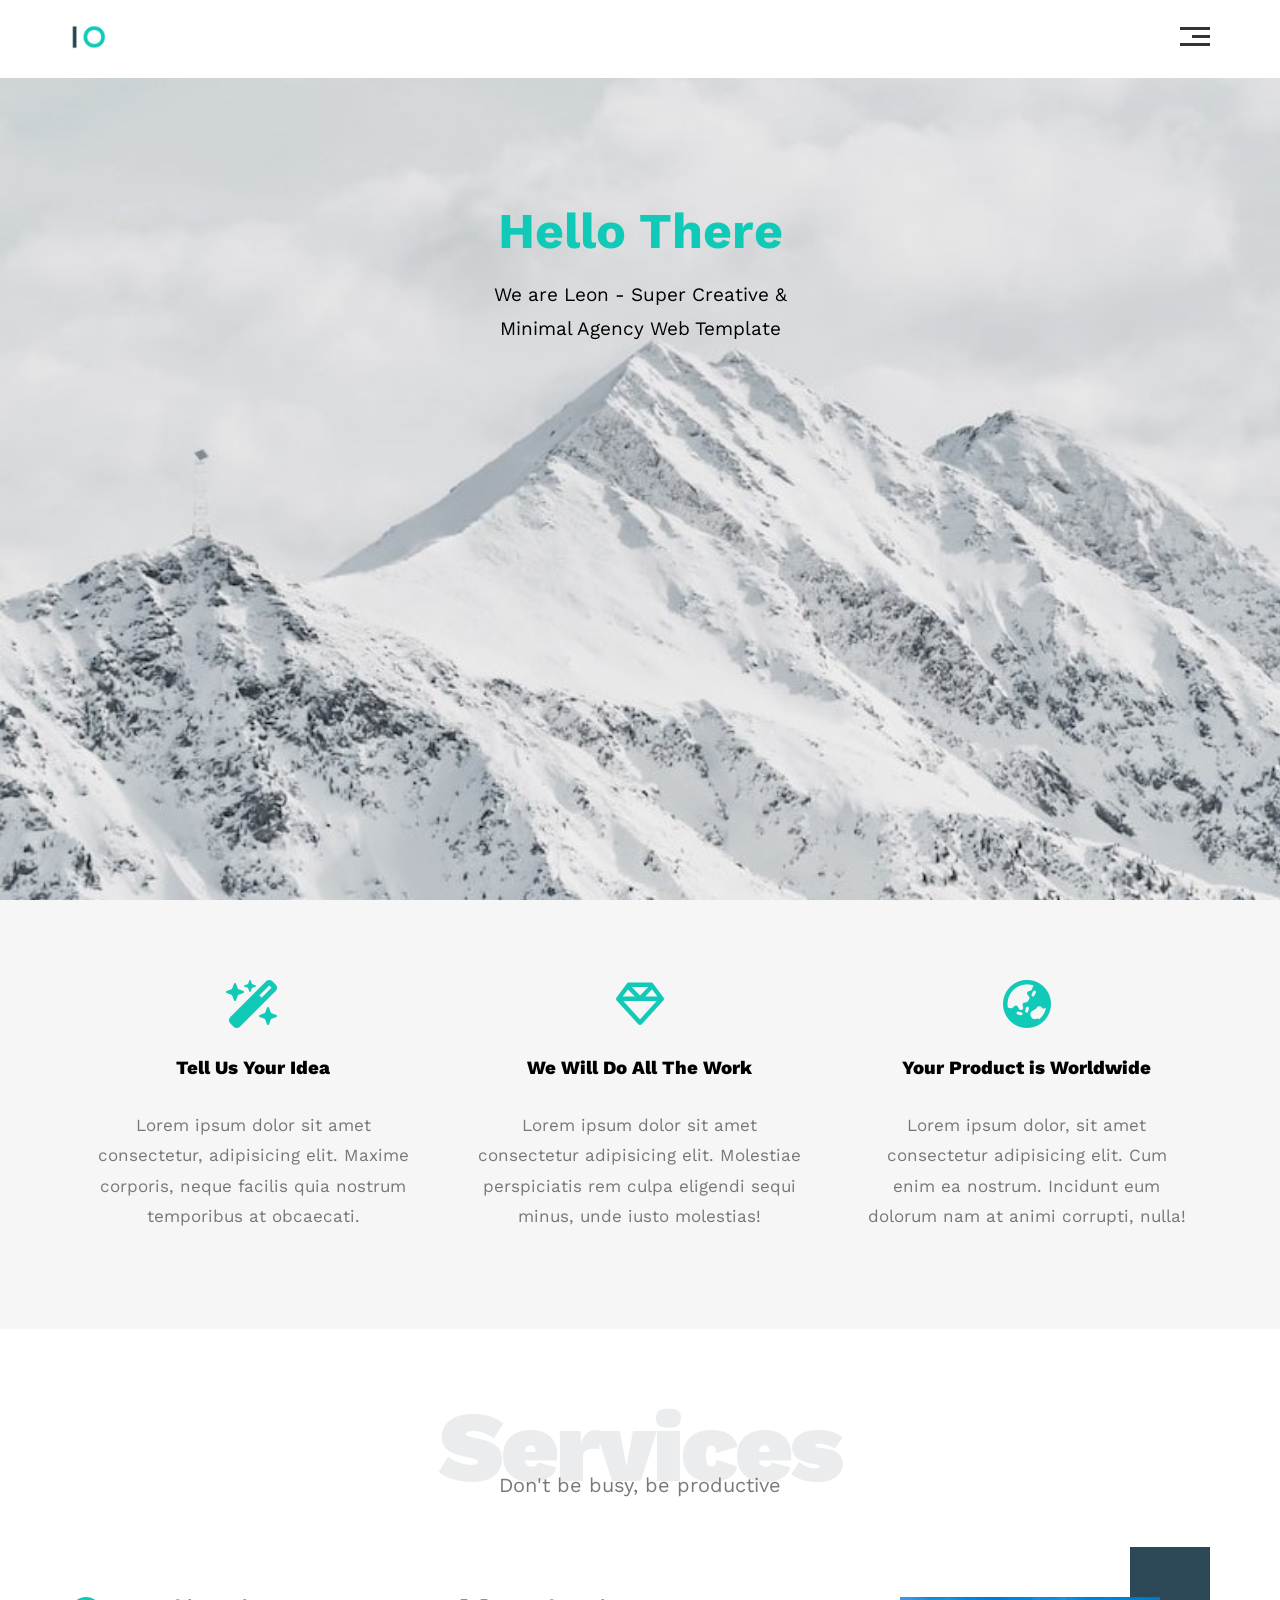
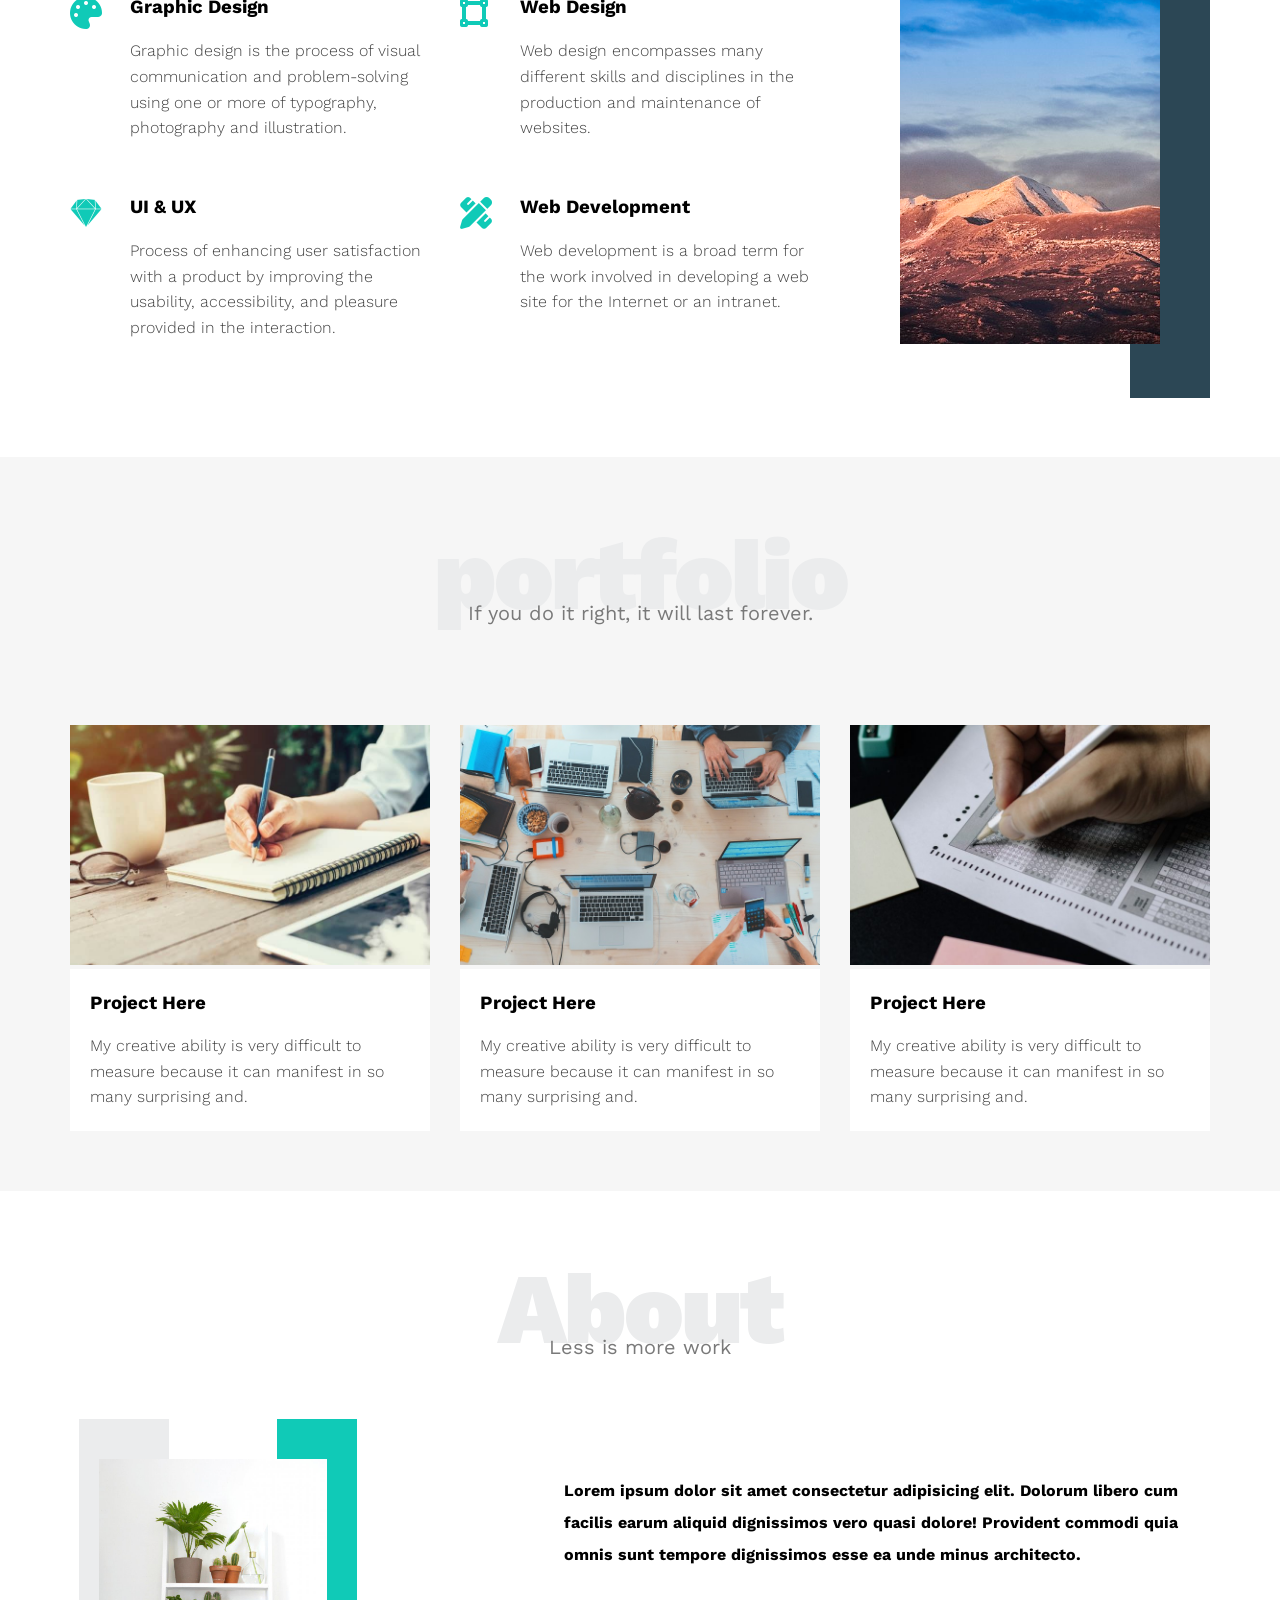
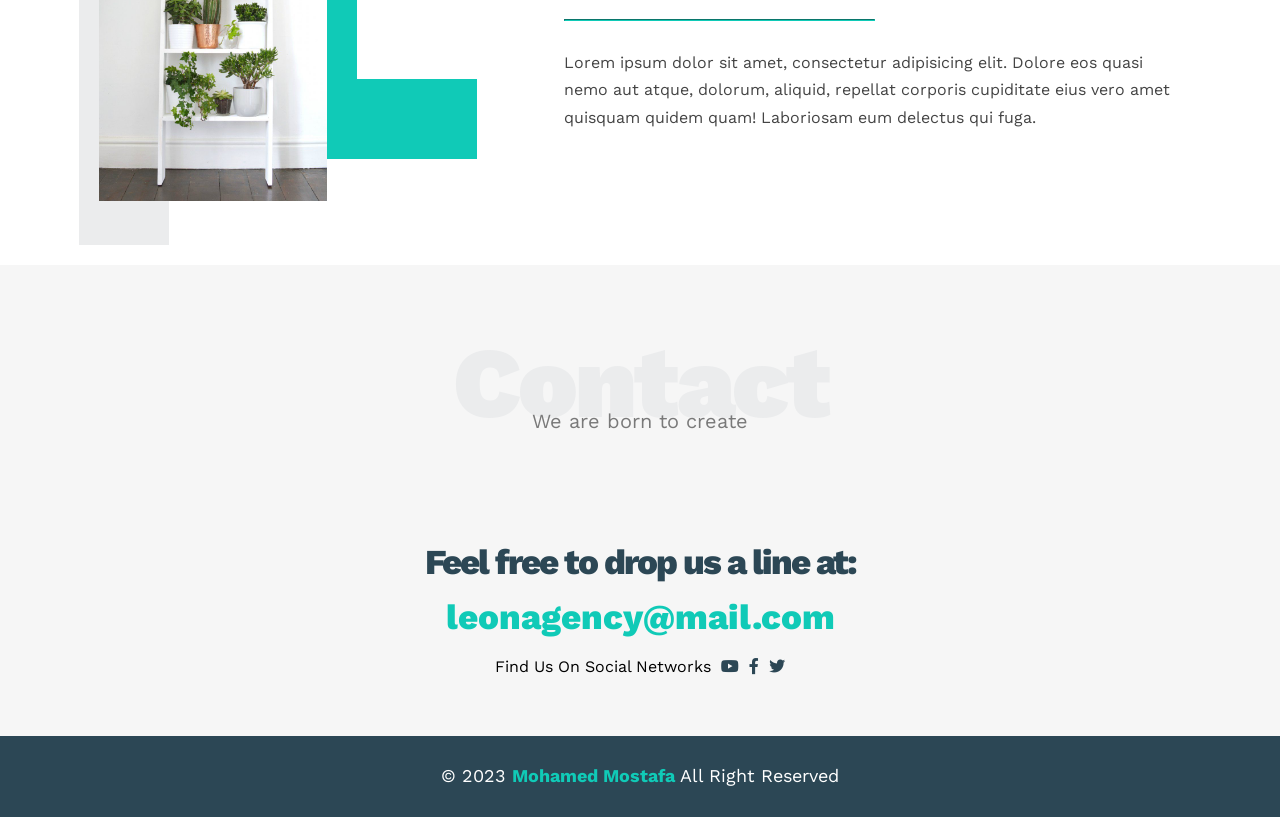
<file: index.html>
<!DOCTYPE html>
<html lang="en">
<head>
    <meta charset="UTF-8">
    <meta http-equiv="X-UA-Compatible" content="IE=edge">
    <meta name="viewport" content="width=device-width, initial-scale=1.0">
    <title>Leon - by Mohamed Mostafa</title>
    <link rel="icon" sizes="192x192" type="image" href="imgs/logo-t.png">
    <link rel="stylesheet" href="css/all.css">
    <link rel="stylesheet" href="css/style.css">
    <link rel="stylesheet" href="css/normaliz.css">
    <link rel="preconnect" href="https://fonts.googleapis.com"> <!-- google fonts -->
    <link rel="preconnect" href="https://fonts.gstatic.com" crossorigin>
    <link href="https://fonts.googleapis.com/css2?family=Work+Sans:wght@200;300;400;500;600;700;800&display=swap"
        rel="stylesheet"> <!-- google fonts -->
</head>
<body>
    <!-- Header Start -->
    <header id="header">
        <div class="containar">
            <div class="lo"><a href="#"><img class="logo" src="imgs/logo.png"></a></div>
            <div class="links">
                <div class="list-icon">
                    <span></span>
                    <span></span>
                    <span></span>
                </div>
                <ul>
                    <li><a href="#services">Services</a></li>
                    <li><a href="#portfolio">Portfolio</a></li>
                    <li><a href="#about">About</a></li>
                    <li><a href="#contact">Contact</a></li>
                </ul>
            </div>
        </div>
    </header>
    <!-- Header end -->
    <!-- landing section start -->
    <div class="landing">
        <div class="text-start">
            <h1 class="h"><span>Hello</span> There</h1>
            <p>We are Leon - Super Creative & Minimal Agency Web Template</p>
        </div>
    </div>
    <!-- landing section end -->
    <div class="up"><a href="#header"><i class="fa-solid fa-circle-up fa-3x"></i></a></div>
    <!-- START FEATURE -->
    <div class="feature">
        <div class="containar">
            <div class="feat">
                <i class="fa-solid fa-wand-magic-sparkles fa-3x"></i>
                <h3>Tell Us Your Idea</h3>
                <p>Lorem ipsum dolor sit amet consectetur, adipisicing elit. Maxime corporis, neque facilis quia nostrum temporibus at obcaecati.</p>
            </div>
            <div class="feat">
                <i class="far fa-gem fa-3x"></i>
                <h3>We Will Do All The Work</h3>
                <p>Lorem ipsum dolor sit amet consectetur adipisicing elit. Molestiae perspiciatis rem culpa eligendi sequi minus, unde iusto molestias!</p>
            </div>
            <div class="feat">
                <i class="fas fa-globe-asia fa-3x"></i>
                <h3>Your Product is Worldwide</h3>
                <p>Lorem ipsum dolor, sit amet consectetur adipisicing elit. Cum enim ea nostrum. Incidunt eum dolorum nam at animi corrupti, nulla!</p>
            </div>
        </div>
    </div>
    <!-- End FEATURE -->
    <!-- Start services -->
    <div class="services" id="services">
        <div class="containar">
            <div class="s-p">Services</div>
            <p>Don't be busy, be productive</p>
            <div class="services-content">
                <div class="col">
                    <!-- col start  -->
                    <div class="ser">
                        <i class="fa-solid fa-palette fa-2x"></i> <!-- i  -->
                        <div class="text">
                            <h3>Graphic Design</h3>
                            <p>Graphic design is the process of visual communication and problem-solving using one or more of typography, photography
                            and illustration.</p>
                        </div>
                    </div>
                    <div class="ser">
                        <i class="fab fa-sketch fa-2x"></i> <!-- i  -->
                        <div class="text">
                            <h3>UI & UX</h3>
                            <p>Process of enhancing user satisfaction with a product by improving the usability, accessibility, and pleasure provided
                            in the interaction.</p>
                        </div>
                    </div>
                    <!-- col end  -->
                </div>
                <div class="col">
                    <!-- col 2 start  -->
                    <div class="ser">
                        <i class="fas fa-vector-square fa-2x"></i> <!-- i  -->
                        <div class="text">
                            <h3>Web Design</h3>
                            <p>Web design encompasses many different skills and disciplines in the production and maintenance of websites.</p>
                        </div>
                    </div>
                    <div class="ser">
                        <i class="fas fa-pencil-ruler fa-2x"></i> <!-- i  -->
                        <div class="text">
                            <h3>Web Development</h3>
                            <p>Web development is a broad term for the work involved in developing a web site for the Internet or an intranet.</p>
                        </div>
                    </div>
                    <!-- col 2 end  -->
                </div>
                <div class="col">
                    <!-- col 3 start  -->
                    <div class="image image-m">
                       <img src="imgs/services.jpg" alt="">
                    </div>
                    <!-- col 3 end  -->
                </div>
            </div>
        </div>
    </div>
    <!-- End services -->
    <!-- Start Portfolio -->
    <div class="portfolio" id="portfolio">
        <div class="containar">
            <div class="s-p">portfolio</div>
            <p>If you do it right, it will last forever.</p>
            <div class="cards">    
                <div class="card"> <!-- card 1 -->
                        <div class="card-img">
                            <img src="imgs/portfolio-1.jpg" alt="">
                        </div>
                        <div class="text">
                            <h3>Project Here</h3>
                            <p>My creative ability is very difficult to measure because it can manifest in so many surprising and.</p>
                        </div>
                </div>
                <div class="card"> <!-- card 2 -->
                        <div class="card-img">
                            <img src="imgs/portfolio-2.jpg" alt="">
                        </div>
                        <div class="text">
                            <h3>Project Here</h3>
                            <p>My creative ability is very difficult to measure because it can manifest in so many surprising and.</p>
                        </div>
                </div>
                <div class="card"> <!-- card 3 -->
                        <div class="card-img">
                            <img src="imgs/portfolio-3.jpg" alt="">
                        </div>
                        <div class="text">
                            <h3>Project Here</h3>
                            <p>My creative ability is very difficult to measure because it can manifest in so many surprising and.</p>
                        </div>
                </div>
            </div>
        </div>
    </div>
    <!-- End Portfolio -->
    <!-- start About -->
    <div class="about" id="about">
        <div class="containar">
            <div class="s-p">About</div>
            <p>Less is more work</p>
            <div class="about-content">
                <div class="image"><img src="imgs/about.jpg" alt=""></div>
                <div class="text">
                    <p>Lorem ipsum dolor sit amet consectetur adipisicing elit. Dolorum libero cum facilis earum aliquid dignissimos vero quasi dolore! Provident commodi quia omnis sunt tempore dignissimos esse ea unde minus architecto.</p><hr>
                    <p>Lorem ipsum dolor sit amet, consectetur adipisicing elit. Dolore eos quasi nemo aut atque, dolorum, aliquid, repellat corporis cupiditate eius vero amet quisquam quidem quam! Laboriosam eum delectus qui fuga.</p>
                </div>
            </div>
        </div>
    </div>
    <!-- End About -->
    <!-- Start contact -->
    <div class="contact" id="contact">
        <div class="containar">
            <div class="s-p">Contact</div>
            <p>We are born to create</p>
            <div class="contact-content">
                <h2>Feel free to drop us a line at:</h2>
                <a href="">leonagency@mail.com</a>
                <div class="icon">    
                    Find Us On Social Networks
                    <i class="fab fa-youtube"></i>
                    <i class="fab fa-facebook-f"></i>
                    <i class="fab fa-twitter"></i>
                </div>
            </div>
        </div>
    </div>
    <!-- End contact -->
    <!-- start foter -->
    <div class="footer">&copy; 2023 <a href="https://www.facebook.com/xmuhameed" target="_blank">Mohamed Mostafa</a> All Right Reserved</div>
    <!-- End foter-->
</body>
</html>
</file>
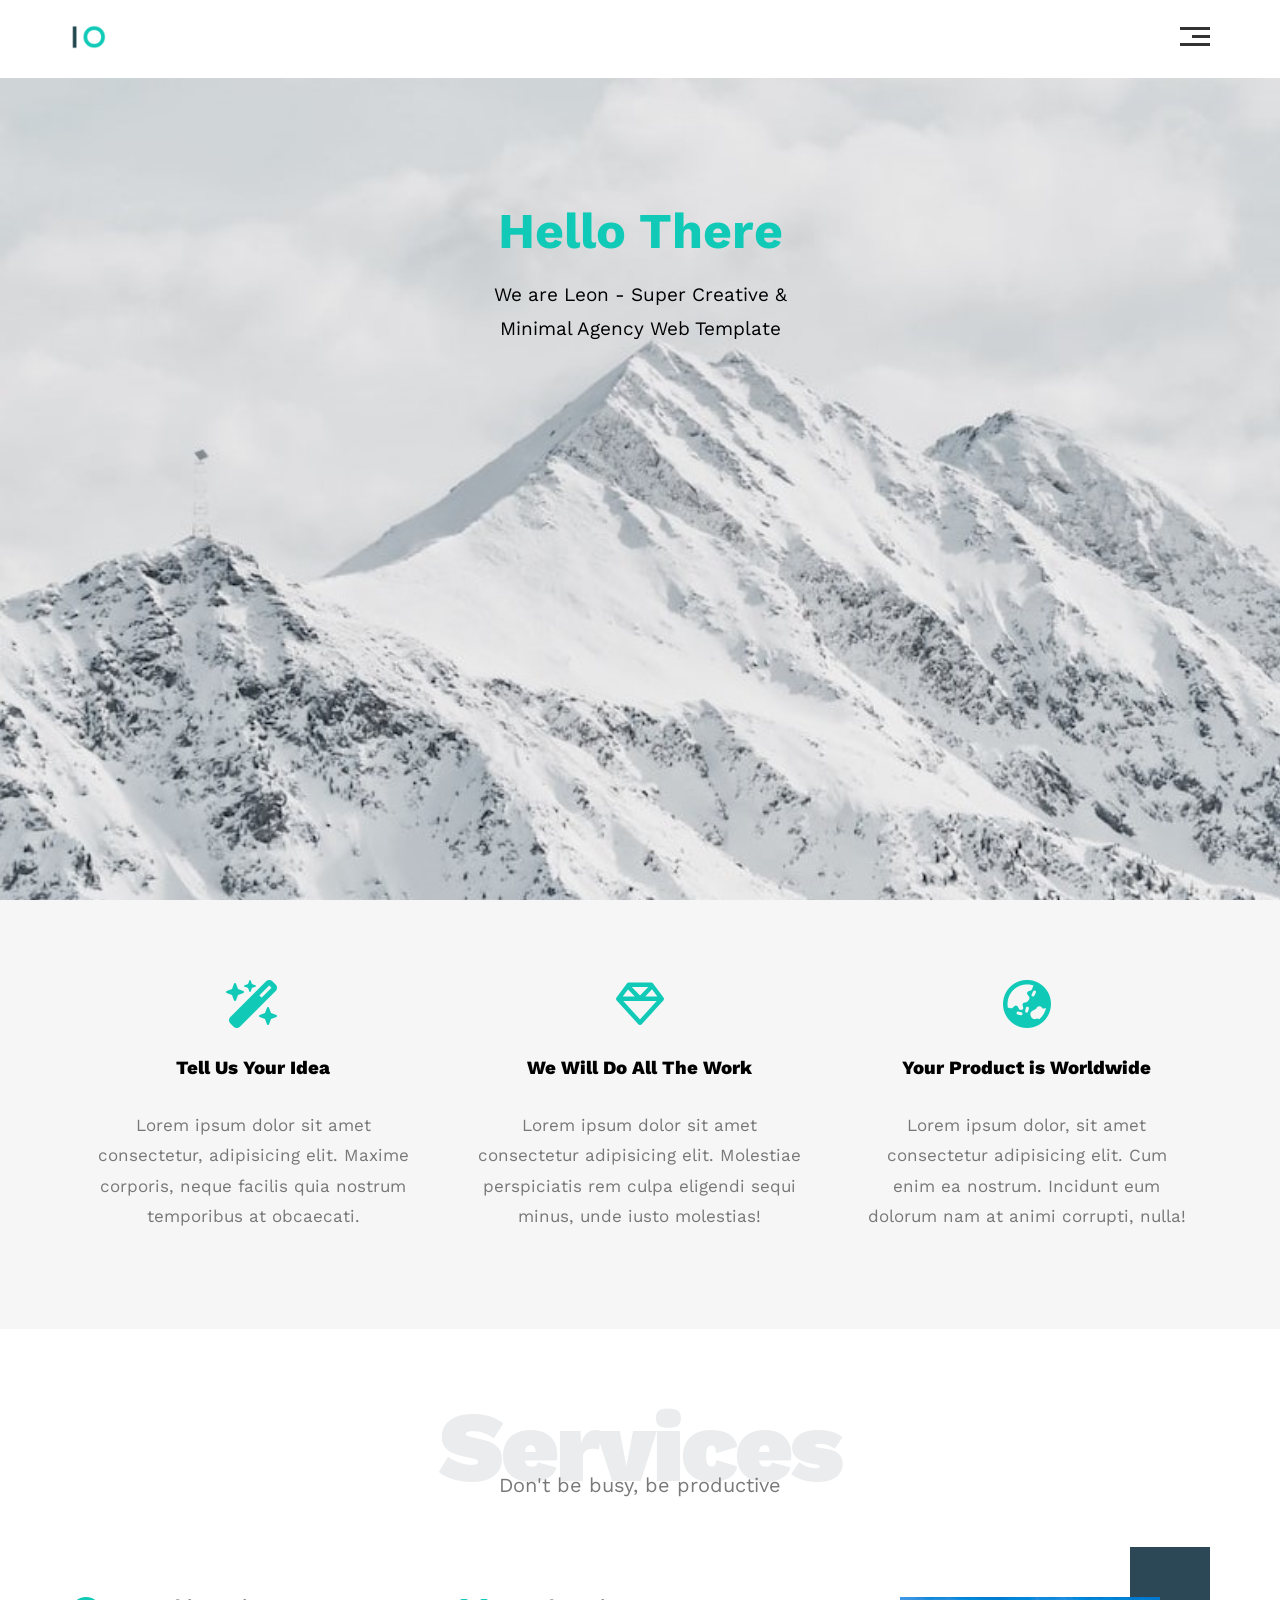
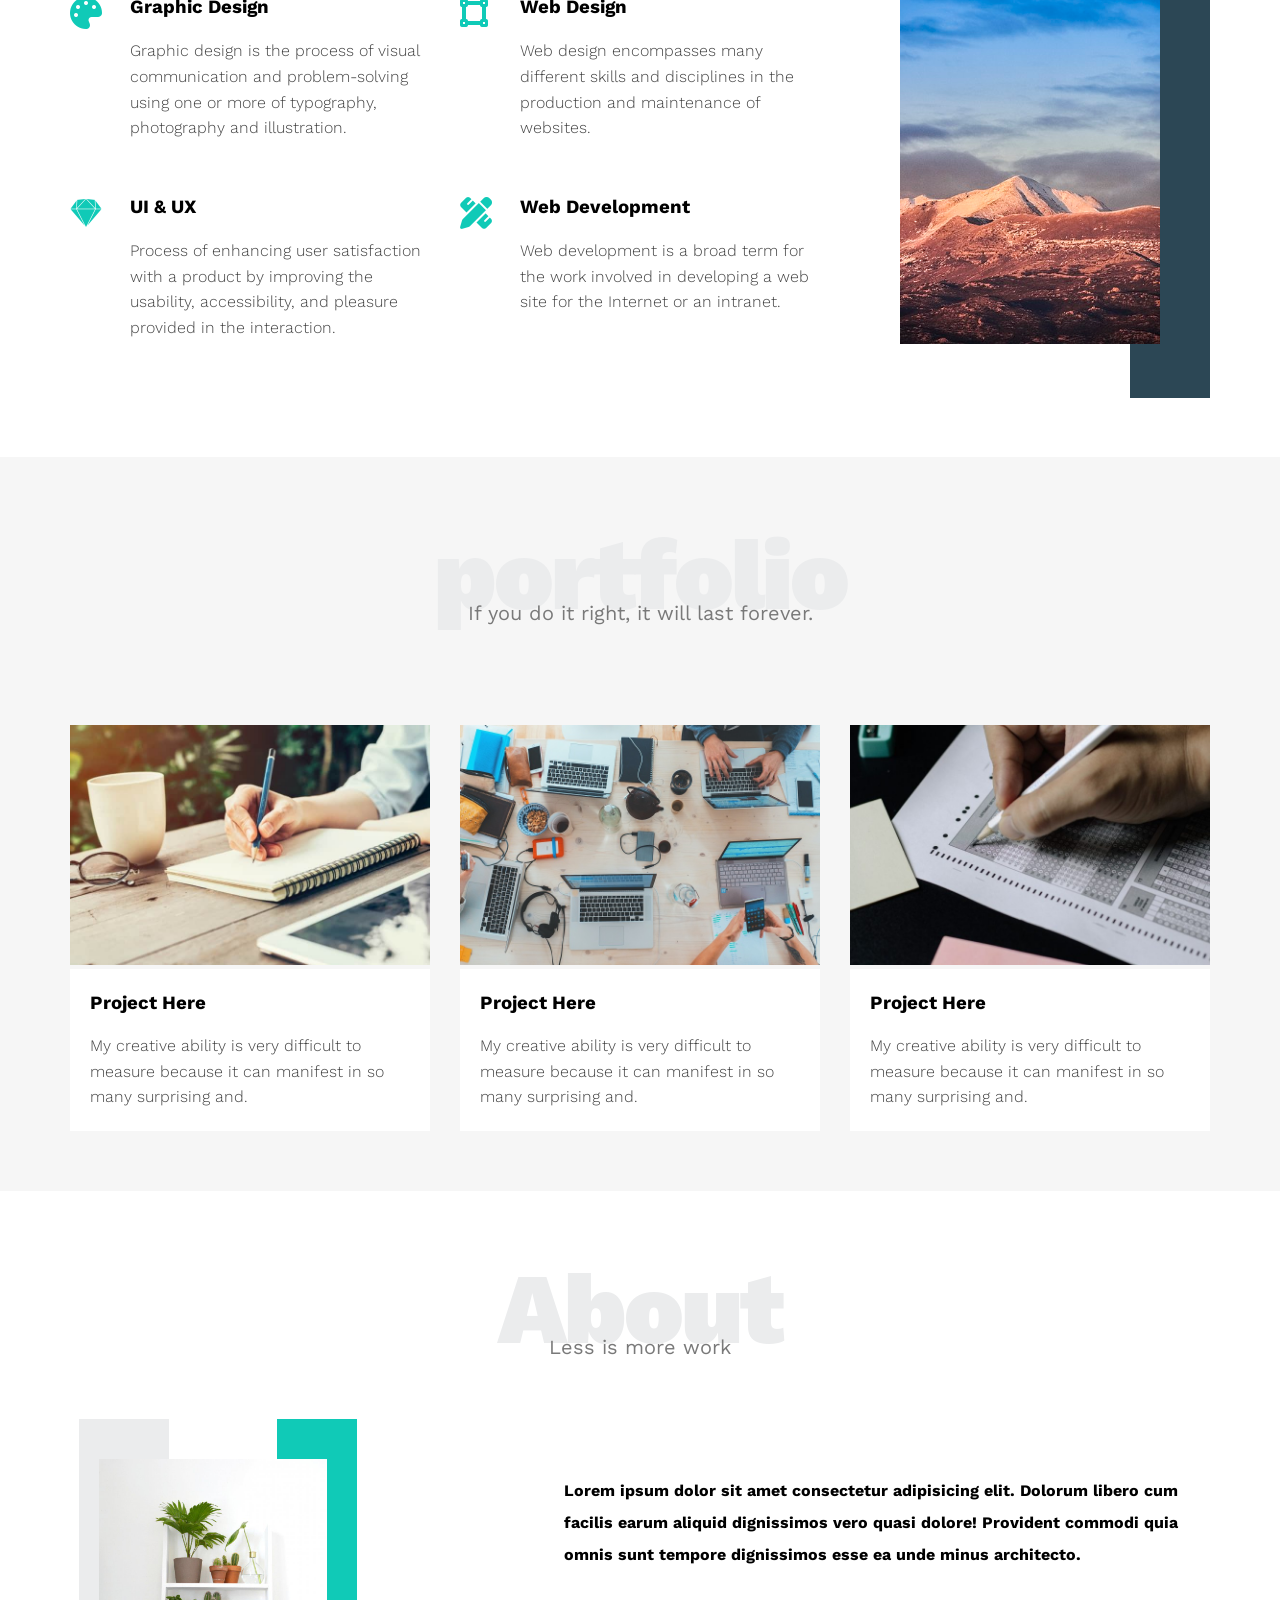
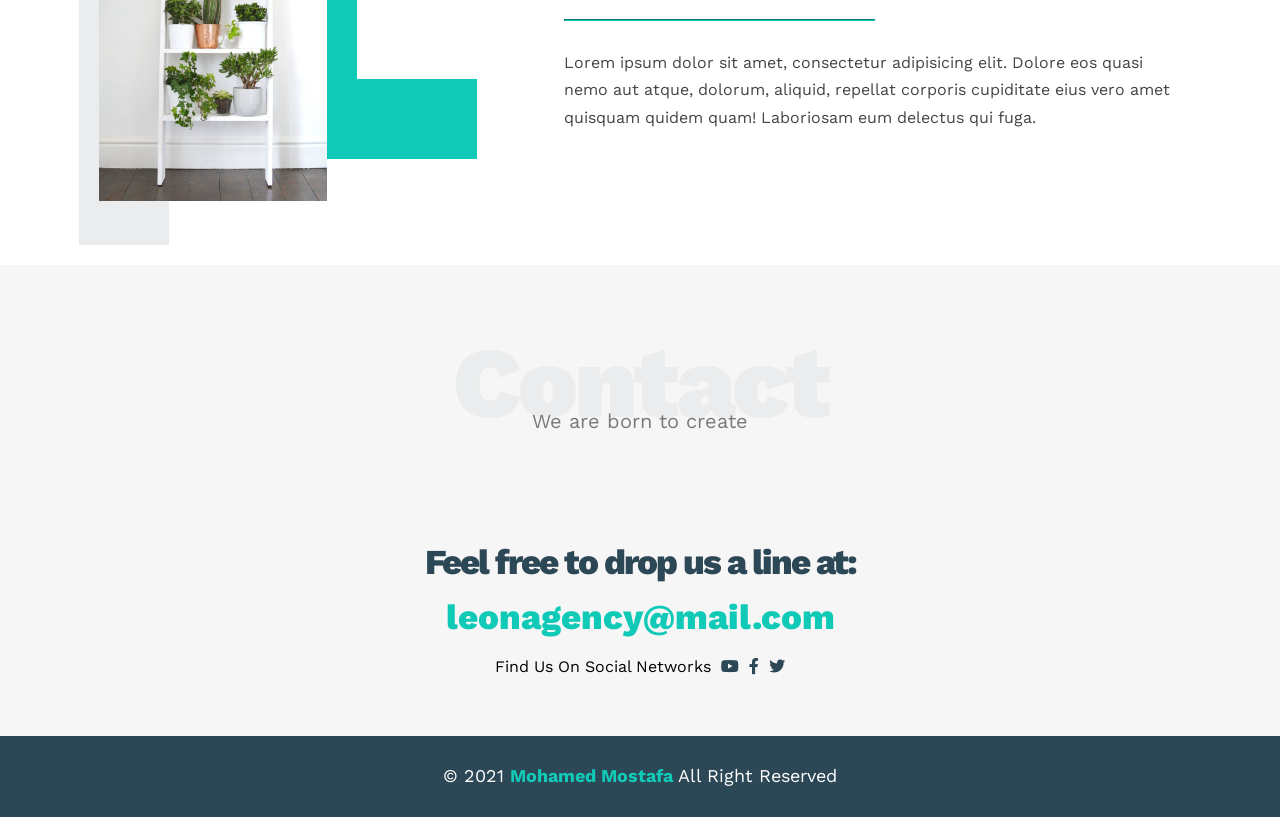
<file: template.html>
<!DOCTYPE html>
<html lang="en">
<head>
    <meta charset="UTF-8">
    <meta http-equiv="X-UA-Compatible" content="IE=edge">
    <meta name="viewport" content="width=device-width, initial-scale=1.0">
    <title>Template</title>
    <link rel="stylesheet" href="css/all.css">
    <link rel="stylesheet" href="css/style.css">
    <link rel="stylesheet" href="css/normaliz.css">
    <link rel="preconnect" href="https://fonts.googleapis.com"> <!-- google fonts -->
    <link rel="preconnect" href="https://fonts.gstatic.com" crossorigin>
    <link href="https://fonts.googleapis.com/css2?family=Work+Sans:wght@200;300;400;500;600;700;800&display=swap"
        rel="stylesheet"> <!-- google fonts -->
</head>
<body>
    <!-- Header Start -->
    <header>
        <div class="containar">
            <div class="lo"><a href="#" title="Home"><img class="logo" src="imgs/logo.png" alt=""></a></div>
            <div class="links">
                <div class="list-icon">
                    <span></span>
                    <span></span>
                    <span></span>
                </div>
                <ul>
                    <li><a href="#services">Services</a></li>
                    <li><a href="#portfolio">Portfolio</a></li>
                    <li><a href="#about">About</a></li>
                    <li><a href="#contact">Contact</a></li>
                </ul>
            </div>
        </div>
    </header>
    <!-- Header end -->
    <!-- landing section start -->
    <div class="landing">
        <div class="text-start">
            <h1 class="h"><span>Hello</span> There</h1>
            <p>We are Leon - Super Creative & Minimal Agency Web Template</p>
        </div>
    </div>
    <!-- landing section end -->
    <!-- START FEATURE -->
    <div class="feature">
        <div class="containar">
            <div class="feat">
                <i class="fa-solid fa-wand-magic-sparkles fa-3x"></i>
                <h3>Tell Us Your Idea</h3>
                <p>Lorem ipsum dolor sit amet consectetur, adipisicing elit. Maxime corporis, neque facilis quia nostrum temporibus at obcaecati.</p>
            </div>
            <div class="feat">
                <i class="far fa-gem fa-3x"></i>
                <h3>We Will Do All The Work</h3>
                <p>Lorem ipsum dolor sit amet consectetur adipisicing elit. Molestiae perspiciatis rem culpa eligendi sequi minus, unde iusto molestias!</p>
            </div>
            <div class="feat">
                <i class="fas fa-globe-asia fa-3x"></i>
                <h3>Your Product is Worldwide</h3>
                <p>Lorem ipsum dolor, sit amet consectetur adipisicing elit. Cum enim ea nostrum. Incidunt eum dolorum nam at animi corrupti, nulla!</p>
            </div>
        </div>
    </div>
    <!-- End FEATURE -->
    <!-- Start services -->
    <div class="services" id="services">
        <div class="containar">
            <div class="s-p">Services</div>
            <p>Don't be busy, be productive</p>
            <div class="services-content">
                <div class="col">
                    <!-- col start  -->
                    <div class="ser">
                        <i class="fa-solid fa-palette fa-2x"></i> <!-- i  -->
                        <div class="text">
                            <h3>Graphic Design</h3>
                            <p>Graphic design is the process of visual communication and problem-solving using one or more of typography, photography
                            and illustration.</p>
                        </div>
                    </div>
                    <div class="ser">
                        <i class="fab fa-sketch fa-2x"></i> <!-- i  -->
                        <div class="text">
                            <h3>UI & UX</h3>
                            <p>Process of enhancing user satisfaction with a product by improving the usability, accessibility, and pleasure provided
                            in the interaction.</p>
                        </div>
                    </div>
                    <!-- col end  -->
                </div>
                <div class="col">
                    <!-- col 2 start  -->
                    <div class="ser">
                        <i class="fas fa-vector-square fa-2x"></i> <!-- i  -->
                        <div class="text">
                            <h3>Web Design</h3>
                            <p>Web design encompasses many different skills and disciplines in the production and maintenance of websites.</p>
                        </div>
                    </div>
                    <div class="ser">
                        <i class="fas fa-pencil-ruler fa-2x"></i> <!-- i  -->
                        <div class="text">
                            <h3>Web Development</h3>
                            <p>Web development is a broad term for the work involved in developing a web site for the Internet or an intranet.</p>
                        </div>
                    </div>
                    <!-- col 2 end  -->
                </div>
                <div class="col">
                    <!-- col 3 start  -->
                    <div class="image image-m">
                       <img src="imgs/services.jpg" alt="">
                    </div>
                    <!-- col 3 end  -->
                </div>
            </div>
        </div>
    </div>
    <!-- End services -->
    <!-- Start Portfolio -->
    <div class="portfolio" id="portfolio">
        <div class="containar">
            <div class="s-p">portfolio</div>
            <p>If you do it right, it will last forever.</p>
            <div class="cards">    
                <div class="card"> <!-- card 1 -->
                        <div class="card-img">
                            <img src="imgs/portfolio-1.jpg" alt="">
                        </div>
                        <div class="text">
                            <h3>Project Here</h3>
                            <p>My creative ability is very difficult to measure because it can manifest in so many surprising and.</p>
                        </div>
                </div>
                <div class="card"> <!-- card 2 -->
                        <div class="card-img">
                            <img src="imgs/portfolio-2.jpg" alt="">
                        </div>
                        <div class="text">
                            <h3>Project Here</h3>
                            <p>My creative ability is very difficult to measure because it can manifest in so many surprising and.</p>
                        </div>
                </div>
                <div class="card"> <!-- card 3 -->
                        <div class="card-img">
                            <img src="imgs/portfolio-3.jpg" alt="">
                        </div>
                        <div class="text">
                            <h3>Project Here</h3>
                            <p>My creative ability is very difficult to measure because it can manifest in so many surprising and.</p>
                        </div>
                </div>
            </div>
        </div>
    </div>
    <!-- End Portfolio -->
    <!-- start About -->
    <div class="about" id="about">
        <div class="containar">
            <div class="s-p">About</div>
            <p>Less is more work</p>
            <div class="about-content">
                <div class="image"><img src="imgs/about.jpg" alt=""></div>
                <div class="text">
                    <p>Lorem ipsum dolor sit amet consectetur adipisicing elit. Dolorum libero cum facilis earum aliquid dignissimos vero quasi dolore! Provident commodi quia omnis sunt tempore dignissimos esse ea unde minus architecto.</p><hr>
                    <p>Lorem ipsum dolor sit amet, consectetur adipisicing elit. Dolore eos quasi nemo aut atque, dolorum, aliquid, repellat corporis cupiditate eius vero amet quisquam quidem quam! Laboriosam eum delectus qui fuga.</p>
                </div>
            </div>
        </div>
    </div>
    <!-- End About -->
    <!-- Start contact -->
    <div class="contact" id="contact">
        <div class="containar">
            <div class="s-p">Contact</div>
            <p>We are born to create</p>
            <div class="contact-content">
                <h2>Feel free to drop us a line at:</h2>
                <a href="">leonagency@mail.com</a>
                <div class="icon">    
                    Find Us On Social Networks
                    <i class="fab fa-youtube"></i>
                    <i class="fab fa-facebook-f"></i>
                    <i class="fab fa-twitter"></i>
                </div>
            </div>
        </div>
    </div>
    <!-- End contact -->
    <!-- start foter -->
    <div class="footer">&copy; 2021 <a href="https://www.facebook.com/xmuhameed" target="_blank">Mohamed Mostafa</a> All Right Reserved</div>
    <!-- End foter -->
</body>
</html>
</file>
<file: css/style.css>
/* start var */
:root {
    --main-color: #10cab7;
    --secand-color: #2c4755;
    --third-color:#ebeced;
    --back-color:#f6f6f6;
    --p-color: #444;
    --padding: 60px;
}
/* end var */
/* Global Rules */
* {
    box-sizing: border-box;
    scroll-behavior: smooth;
}
::selection {
    background-color: #555;
}
body {
    font-family: 'Work Sans', sans-serif;
}
.containar {
    padding-left: 15px;
    padding-right: 15px;
    margin-left: auto;
    margin-right: auto;
    min-height: 38.27px;
}
/* Small */
@media (min-width: 768px) {
    .containar{
       width: 750px; 
    }
}
/* medium */
@media (min-width: 992px) {
    .containar{
        width: 970px;
    }
}
/* large  */
@media (min-width: 1200px) {
    .containar{
        width: 1170px;
    }
}
/* End Global Rules  */
/* start componans  */
.s-p {
    color: var(--third-color);
    font-weight: 900;
    font-size: 100px;
    text-align: center;
    letter-spacing: -3px;
    margin: 0;
}
.s-p + p {
    margin: -30px 0 0;
    font-size: 20px;
    text-align: center;
    color: #797979;
}
@media (max-width: 767px) {
    .s-p{
        font-size: 60px;
    }
    .s-p + p {
        margin-top: -20px;
    }
}
/* start componans  */
/* start header  */
header{
    padding: 20px;
    z-index: 1;
}
header .containar{
    display: flex;
    justify-content: space-between;
    align-items: center;
}
.lo {
    width: 10%;
    height: 100%;
}
.logo{
    width: 60px;
    transition: 1.5s;
    -webkit-transition: 1.5s;
    -moz-transition: 1.5s;
    -ms-transition: 1.5s;
    -o-transition: 1.5s;
}
.lo:hover .logo {
   width: 70px;
   transform:rotate(-2turn) translateX(40px);
   -webkit-transform:rotate(-2turn) translateX(40px);
   -moz-transform:rotate(-2turn) translateX(40px);
   -ms-transform:rotate(-2turn) translateX(40px);
   -o-transform:rotate(-2turn) translateX(40px);
}
.links{
    position: relative;
    z-index: 3;
    transition: 1s;
    -webkit-transition: 1s;
    -moz-transition: 1s;
    -ms-transition: 1s;
    -o-transition: 1s;
}
.links:hover .list-icon span:nth-child(2) {
    width: 100%;
}
.links .list-icon{
    width: 30px;
    display: flex;
    flex-wrap: wrap;
    justify-content: flex-end;
}
.links:hover ul {
    display: block;
}
.links .list-icon span {
    background-color: #333;
    margin-bottom: 5px;
    width: 100%;
    height: 3px;
    
}
.links .list-icon span:nth-child(2){
    width: 60%;
    transition: 0.3s;
    -webkit-transition: 0.3s;
    -moz-transition: 0.3s;
    -ms-transition: 0.3s;
    -o-transition: 0.3s;
}

.links ul {
    padding: 0;
    margin: 0;
    position: absolute;
    top: calc(100% + 10px);
    right: -55px;
    list-style: none;
    background-color: var(--back-color);
    min-width: 150px;
    display: none;
    border-radius: 10px;
    transition: 1s;
    -webkit-transition: 1s;
    -moz-transition: 1s;
    -ms-transition: 1s;
    -o-transition: 1s;
    -webkit-border-radius: 10px;
    -moz-border-radius: 10px;
    -ms-border-radius: 10px;
    -o-border-radius: 10px;
}
.links ul::before {
    content: "";
    border-width: 17px;
    border-style: solid;
    border-color: transparent transparent var(--back-color) transparent;
    position: absolute;
    right: 58px;
    top: -32px;
}
.links ul li a {
    display: block;
    text-decoration: none;
    color: #333;
    padding: 15px;
    transition: 0.3s;
    -webkit-transition: 0.3s;
    -moz-transition: 0.3s;
    -ms-transition: 0.3s;
    -o-transition: 0.3s;
}
.links ul li:not(:last-child) {
    border-bottom: 1px solid #ddd;
}
.links ul li a:hover {
    padding-left: 25px;
    background-color: var(--main-color);
    border-radius: 10px;
    -webkit-border-radius: 10px;
    -moz-border-radius: 10px;
    -ms-border-radius: 10px;
    -o-border-radius: 10px;
}
/* end header  */
/* landing start  */
.landing {
    background-image: url(../imgs/landing.jpg);
    background-size: cover;
    height: calc(100vh - 78.27px);
    position: relative;
    z-index: 2;
}
.text-start {
   text-align: center;
   position: absolute;
   top: 25%;
   left: 50%;
   width: 320px;
   max-width: 100%;
   transform: translate(-50%, -50%);
   -webkit-transform: translate(-50%, -50%);
   -moz-transform: translate(-50%, -50%);
   -ms-transform: translate(-50%, -50%);
   -o-transform: translate(-50%, -50%);
}
@media (max-width: 768px) {
    .landing h1 {
        font-size: 19px;
    }
    .landing p {
        font-size: 7px;
    }
    .text-start{
        padding-top: 70px;
    }
}
.landing .text-start h1 {
    color: var(--main-color);
    margin: 0;
    font-weight: bold;
    font-size: 50px;
}
.landing .text-start p {
line-height: 1.8;
font-size: 19px;
}
.up a {
    position: fixed;
    top: 90%;
    right: 5%;
    color: var(--main-color);
    z-index: 1;
    opacity: 70%;
}

/* landing end  */
/* features start */
.feature {
    padding-top: var(--padding);
    padding-bottom: var(--padding);
    background-color: var(--back-color)
}
.feature .containar {
    display: grid;
    grid-template-columns: repeat(auto-fill, minmax(300px, 1fr));
    grid-gap: 20px;
}
.feature .feat {
    padding: 20px;
    text-align: center;
}
.feature .feat i {
    color: var(--main-color);
}
i {
    transition: 0.4s;
    -webkit-transition: 0.4s;
    -moz-transition: 0.4s;
    -ms-transition: 0.4s;
    -o-transition: 0.4s;
}
i:hover {
    transform: scale(140%, 140%);
    -webkit-transform: scale(140%, 140%);
    -moz-transform: scale(140%, 140%);
    -ms-transform: scale(140%, 140%);
    -o-transform: scale(140%, 140%);
}
.feature .feat h3{
    font-size: 1.17em;
    font-weight:800;
    margin: 30px 0;
}
.feature .feat p {
    line-height: 1.8em;
    color: #777;
    font-size: 17px;
}
/* features start */
/* services start */
.services {
    padding-top: var(--padding);
    padding-bottom: var(--padding);
}
.services .services-content {
    display: grid;
    grid-template-columns: repeat(auto-fill, minmax(300px, 1fr));
    grid-gap: 30px;
    margin-top: 100px;
}
.services .services-content .col .ser {
    display: flex;
    margin-bottom: 40px;
}
@media (max-width: 767px) {
    .services .services-content .col .ser{
        flex-direction: column;
        text-align: center;
    }
}
.services .services-content .col .ser i {
    color: var(--main-color);
    flex-basis: 60px;
}
.services .services-content .col .ser .text {
    flex: 1;
}
.services .services-content .col .ser .text h3 {
    margin: 0 0 20px;
}
.services .services-content .col .ser .text p {
    line-height: 1.6em;
    font-weight: 300;
    color: var(--p-color);
    font-size: 16px;
}
.services .services-content .col .image {
    text-align: center;
    position: relative;
}
.services .services-content .col .image::before{
    content: "";
    position: absolute;
    top: -50px;
    right: 0px;
    background-color: var(--secand-color);
    width: 80px;
    height: calc(100% + 100px);
    z-index: -1;
}
.services .services-content .col .image img {
    width: 260px;
}
@media (max-width: 1199px) {
    .image-m {
        display: none;
    }
}
.portfolio {
    padding-top: var(--padding);
    padding-bottom: var(--padding);
    background-color: var(--back-color);
}
.portfolio .cards {
    display: grid;
    grid-template-columns: repeat(auto-fill, minmax(300px, 1fr));
    grid-gap: 30px;
    margin-top: 100px;
}
.portfolio .card {
    transition: 0.4s;
    -webkit-transition: 0.4s;
    -moz-transition: 0.4s;
    -ms-transition: 0.4s;
    -o-transition: 0.4s;
}
.portfolio .card:hover {
    transform: scale(104%, 104%);
    -webkit-transform: scale(104%, 104%);
    -moz-transform: scale(104%, 104%);
    -ms-transform: scale(104%, 104%);
    -o-transform: scale(104%, 104%);
}
.portfolio .text {
    background-color: #fff;
    padding: 5px 20px;
}        
.portfolio .card .card-img img {
    max-width: 100%;
}
.portfolio .card .text h3 {
    width: 800;
}
.portfolio .card .text p {
    line-height: 1.6em;
    font-weight: 300;
    color: var(--p-color);
    font-size: 16px;
}
/* services end */
/* about start */
.about {
    padding-top: var(--padding);
    padding-bottom: var(--padding);
}
.about .about-content {
    margin-top: 100px;
    display: flex;
    flex-direction: row;
    justify-content: space-around;
}
 .about .about-content .image {
    max-width: 20%;
    position: relative;
 }
 .about .about-content img {
    max-width: 100%;
 }
.about .about-content .image::before {
    content: "";
    position: absolute;
    left: -20px;
    top:-40px;
    height: calc(100% + 80px);
    width: 90px;
    background-color: #ebeced;
    z-index: -2;
}
.about .about-content .image::after {
    content: "";
    position: absolute;
    right: -150px;
    top: -40px;
    width: 120px;
    height: 260px;
    border-left: 80px solid var(--main-color);
    border-bottom: 80px solid var(--main-color);
    z-index: -1;
}
.about .about-content .text {
    flex-basis: 70%;
    padding-left: 180px;
 }
 .about .about-content .text hr{
    border-color: var(--main-color);
    width: 50%;
    display: inline-block;
 }
 .about .about-content .text p:first-of-type {
    font-weight: bold;
    line-height: 2em;
    font-size: 16px;
    margin-bottom: 40px;
 }
  .about .about-content .text p:last-of-type {
    line-height: 1.7em;
    font-weight: 400;
    color: var(--p-color);
    font-size: 16px;
  }
  @media (max-width: 992px){
    .about .about-content {
        margin-top: 100px;
        display: flex;
        flex-direction: column;
    }
  }
 @media (max-width: 770px) {
    .about .about-content .image {
        display: none;
        position: absolute;
    }
    .about .about-content .text {
        padding-left: 50px;
    }
    .about .about-content .text p {
        font-weight: lighter;
        font-size: 10px;
    }
   }

/* about end */
/* contant start*/
.contact {
    padding-top: var(--padding);
    padding-bottom: var(--padding);
    background-color: var(--back-color);
}
.contact .containar {
    display: flex;
    flex-direction: column;
}
.contact .contact-content {
    padding-top: 80px;
    text-align: center;
}
.contact .contact-content h2 {
    color: var(--secand-color);
    font-weight: 800;
    font-size: 35px;
    letter-spacing: -2px;
    margin-bottom: 15px;
}
.contact .contact-content a {
    text-decoration: none;
    color: var(--main-color);
    font-weight: 800;
    font-size: 35px;
    display: block;
    margin-bottom: 20px;
}
.contact .contact-content .icon {
    display: flex;
    justify-content: center;
    font-size: 16px;
}
.contact .contact-content .icon i {
    color: var(--secand-color);
    margin-left: 10px;
}
@media (max-width: 767px) {
    .contact .contact-content h2,
    .contact .contact-content a {
        font-size: 25px;
    }
}
/* contant end*/
.footer {
        background-color: var(--secand-color);
        color: white;
        padding: 30px 10px;
        text-align: center;
        font-size: 18px;
}
.footer a {
    font-weight: bold;
    color: var(--main-color);
    text-decoration: none;
}
@media (max-width: 767px) {

    .footer {
        font-size: 14px;
    }
}
</file>
<file: css/normaliz.css>
/*! normalize.css v8.0.1 | MIT License | github.com/necolas/normalize.css */

/* Document
   ========================================================================== */

/**
 * 1. Correct the line height in all browsers.
 * 2. Prevent adjustments of font size after orientation changes in iOS.
 */

html {
    line-height: 1.15;
    /* 1 */
    -webkit-text-size-adjust: 100%;
    /* 2 */
}

/* Sections
   ========================================================================== */

/**
 * Remove the margin in all browsers.
 */

body {
    margin: 0;
}

/**
 * Render the `main` element consistently in IE.
 */

main {
    display: block;
}

/**
 * Correct the font size and margin on `h1` elements within `section` and
 * `article` contexts in Chrome, Firefox, and Safari.
 */

h1 {
    font-size: 2em;
    margin: 0.67em 0;
}

/* Grouping content
   ========================================================================== */

/**
 * 1. Add the correct box sizing in Firefox.
 * 2. Show the overflow in Edge and IE.
 */

hr {
    box-sizing: content-box;
    /* 1 */
    height: 0;
    /* 1 */
    overflow: visible;
    /* 2 */
}

/**
 * 1. Correct the inheritance and scaling of font size in all browsers.
 * 2. Correct the odd `em` font sizing in all browsers.
 */

pre {
    font-family: monospace, monospace;
    /* 1 */
    font-size: 1em;
    /* 2 */
}

/* Text-level semantics
   ========================================================================== */

/**
 * Remove the gray background on active links in IE 10.
 */

a {
    background-color: transparent;
}

/**
 * 1. Remove the bottom border in Chrome 57-
 * 2. Add the correct text decoration in Chrome, Edge, IE, Opera, and Safari.
 */

abbr[title] {
    border-bottom: none;
    /* 1 */
    text-decoration: underline;
    /* 2 */
    text-decoration: underline dotted;
    /* 2 */
}

/**
 * Add the correct font weight in Chrome, Edge, and Safari.
 */

b,
strong {
    font-weight: bolder;
}

/**
 * 1. Correct the inheritance and scaling of font size in all browsers.
 * 2. Correct the odd `em` font sizing in all browsers.
 */

code,
kbd,
samp {
    font-family: monospace, monospace;
    /* 1 */
    font-size: 1em;
    /* 2 */
}

/**
 * Add the correct font size in all browsers.
 */

small {
    font-size: 80%;
}

/**
 * Prevent `sub` and `sup` elements from affecting the line height in
 * all browsers.
 */

sub,
sup {
    font-size: 75%;
    line-height: 0;
    position: relative;
    vertical-align: baseline;
}

sub {
    bottom: -0.25em;
}

sup {
    top: -0.5em;
}

/* Embedded content
   ========================================================================== */

/**
 * Remove the border on images inside links in IE 10.
 */

img {
    border-style: none;
}

/* Forms
   ========================================================================== */

/**
 * 1. Change the font styles in all browsers.
 * 2. Remove the margin in Firefox and Safari.
 */

button,
input,
optgroup,
select,
textarea {
    font-family: inherit;
    /* 1 */
    font-size: 100%;
    /* 1 */
    line-height: 1.15;
    /* 1 */
    margin: 0;
    /* 2 */
}

/**
 * Show the overflow in IE.
 * 1. Show the overflow in Edge.
 */

button,
input {
    /* 1 */
    overflow: visible;
}

/**
 * Remove the inheritance of text transform in Edge, Firefox, and IE.
 * 1. Remove the inheritance of text transform in Firefox.
 */

button,
select {
    /* 1 */
    text-transform: none;
}

/**
 * Correct the inability to style clickable types in iOS and Safari.
 */

button,
[type="button"],
[type="reset"],
[type="submit"] {
    -webkit-appearance: button;
}

/**
 * Remove the inner border and padding in Firefox.
 */

button::-moz-focus-inner,
[type="button"]::-moz-focus-inner,
[type="reset"]::-moz-focus-inner,
[type="submit"]::-moz-focus-inner {
    border-style: none;
    padding: 0;
}

/**
 * Restore the focus styles unset by the previous rule.
 */

button:-moz-focusring,
[type="button"]:-moz-focusring,
[type="reset"]:-moz-focusring,
[type="submit"]:-moz-focusring {
    outline: 1px dotted ButtonText;
}

/**
 * Correct the padding in Firefox.
 */

fieldset {
    padding: 0.35em 0.75em 0.625em;
}

/**
 * 1. Correct the text wrapping in Edge and IE.
 * 2. Correct the color inheritance from `fieldset` elements in IE.
 * 3. Remove the padding so developers are not caught out when they zero out
 *    `fieldset` elements in all browsers.
 */

legend {
    box-sizing: border-box;
    /* 1 */
    color: inherit;
    /* 2 */
    display: table;
    /* 1 */
    max-width: 100%;
    /* 1 */
    padding: 0;
    /* 3 */
    white-space: normal;
    /* 1 */
}

/**
 * Add the correct vertical alignment in Chrome, Firefox, and Opera.
 */

progress {
    vertical-align: baseline;
}

/**
 * Remove the default vertical scrollbar in IE 10+.
 */

textarea {
    overflow: auto;
}

/**
 * 1. Add the correct box sizing in IE 10.
 * 2. Remove the padding in IE 10.
 */

[type="checkbox"],
[type="radio"] {
    box-sizing: border-box;
    /* 1 */
    padding: 0;
    /* 2 */
}

/**
 * Correct the cursor style of increment and decrement buttons in Chrome.
 */

[type="number"]::-webkit-inner-spin-button,
[type="number"]::-webkit-outer-spin-button {
    height: auto;
}

/**
 * 1. Correct the odd appearance in Chrome and Safari.
 * 2. Correct the outline style in Safari.
 */

[type="search"] {
    -webkit-appearance: textfield;
    /* 1 */
    outline-offset: -2px;
    /* 2 */
}

/**
 * Remove the inner padding in Chrome and Safari on macOS.
 */

[type="search"]::-webkit-search-decoration {
    -webkit-appearance: none;
}

/**
 * 1. Correct the inability to style clickable types in iOS and Safari.
 * 2. Change font properties to `inherit` in Safari.
 */

::-webkit-file-upload-button {
    -webkit-appearance: button;
    /* 1 */
    font: inherit;
    /* 2 */
}

/* Interactive
   ========================================================================== */

/*
 * Add the correct display in Edge, IE 10+, and Firefox.
 */

details {
    display: block;
}

/*
 * Add the correct display in all browsers.
 */

summary {
    display: list-item;
}

/* Misc
   ========================================================================== */

/**
 * Add the correct display in IE 10+.
 */

template {
    display: none;
}

/**
 * Add the correct display in IE 10.
 */

[hidden] {
    display: none;
}
</file>
